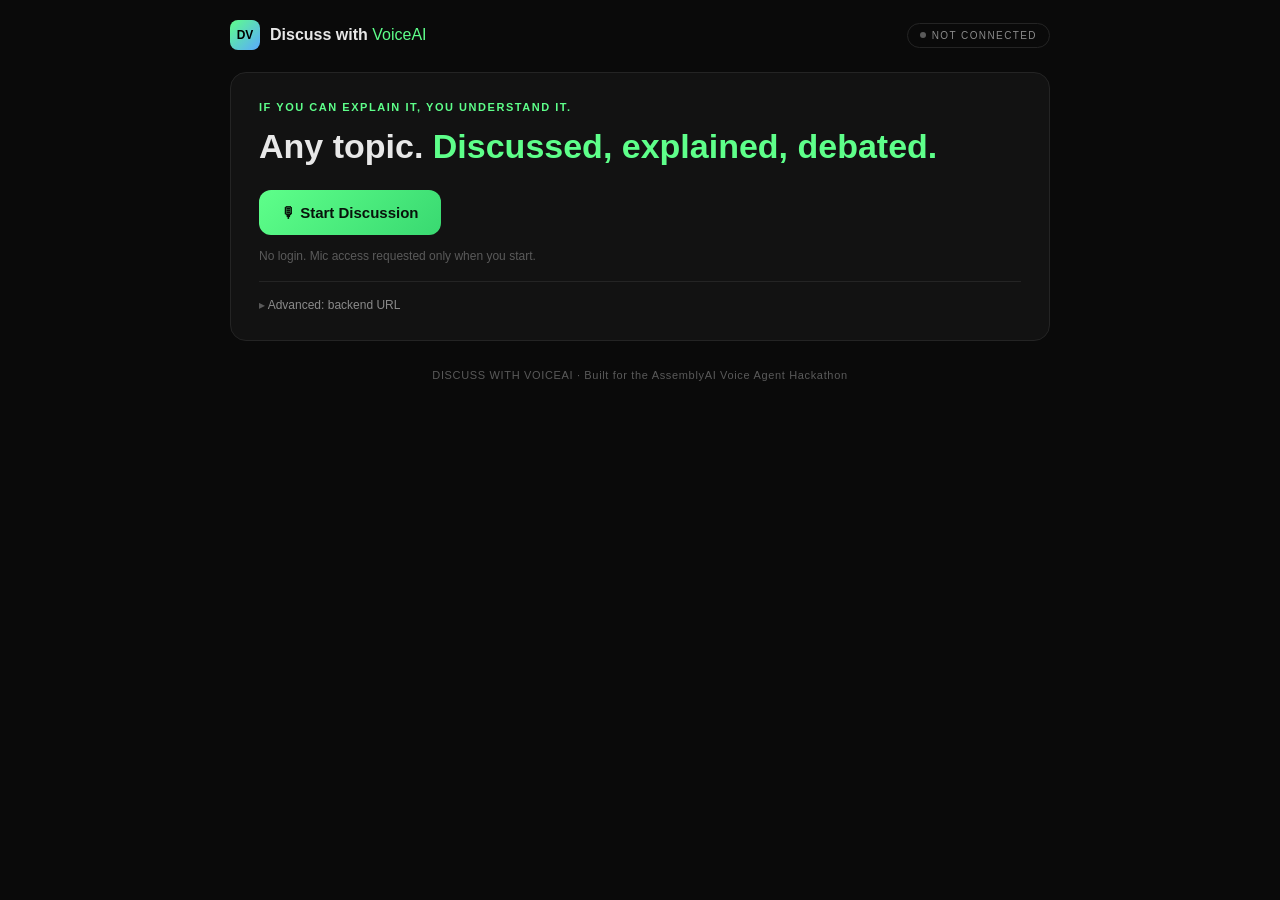
<file: app.html>
<!doctype html>
<html lang="en">
<head>
<meta charset="UTF-8" />
<meta name="viewport" content="width=device-width, initial-scale=1.0" />
<meta name="theme-color" content="#0a0a0a" />
<title>Discuss with VoiceAI | Live Discussion</title>
<style>
  :root{
    --bg:#0a0a0a; --panel:#121212; --panel2:#171717; --border:#242424;
    --text:#e8e8e8; --dim:#8a8a8a; --dim2:#5a5a5a;
    --green:#5EFF8A; --pink:#FF6EAD; --blue:#5AA9FF; --red:#FF6E6E; --amber:#D9A857;
    --mono: ui-monospace, "SF Mono", "Cascadia Code", Menlo, Consolas, monospace;
  }
  *{box-sizing:border-box}
  body{
    margin:0; background:var(--bg); color:var(--text);
    font-family: -apple-system, BlinkMacSystemFont, "Segoe UI", Roboto, sans-serif;
    min-height:100vh; padding: 20px 16px 40px; padding-block:20px 40px;
  }
  .mono{font-family:var(--mono)}
  .wrap{max-width:820px; margin:0 auto;}
  header{display:flex; align-items:center; justify-content:space-between; gap:12px; flex-wrap:wrap; margin-bottom:22px;}
  .brand{display:flex; align-items:center; gap:10px; text-decoration:none; color:var(--text);}
  .brand-mark{width:30px;height:30px;border-radius:8px;background:linear-gradient(135deg,var(--green),var(--blue));display:flex;align-items:center;justify-content:center;color:#000;font-weight:800;font-size:12px;}
  .brand b{font-weight:700} .brand em{font-style:normal;color:var(--green)}
  .pill{font-size:10px; letter-spacing:.14em; text-transform:uppercase; padding:6px 12px; border-radius:999px; border:1px solid var(--border); color:var(--dim); display:flex; align-items:center; gap:6px;}
  .dot{width:6px;height:6px;border-radius:50%;background:var(--dim2);}
  .dot.live{background:var(--green); box-shadow:0 0 8px var(--green);}
  .dot.err{background:var(--red); box-shadow:0 0 8px var(--red);}

  .card{background:var(--panel); border:1px solid var(--border); border-radius:16px; padding:28px; margin-bottom:16px;}
  .view{display:none;} .view.active{display:block;}

  /* Screen 1 */
  #startView .eyebrow{color:var(--green); font-size:11px; letter-spacing:.14em; text-transform:uppercase; margin:0 0 12px; font-weight:600;}
  #startView h1{font-size:clamp(22px,4vw,34px); line-height:1.25; margin:0 0 22px;}
  #startView h1 span{color:var(--green);}
  .cta{
    appearance:none; border:none; cursor:pointer; border-radius:12px;
    background:linear-gradient(135deg,var(--green),#39d971); color:#08130b; font-weight:700;
    padding:14px 22px; font-size:15px; display:inline-flex; align-items:center; gap:8px;
  }
  .cta:disabled{opacity:.5; cursor:not-allowed;}
  .cta.secondary{background:var(--panel2); color:var(--text); border:1px solid var(--border);}
  .note{color:var(--dim2); font-size:12px; margin-top:14px;}
  details.cfg{margin-top:18px; padding-top:16px; border-top:1px solid var(--border);}
  details.cfg summary{cursor:pointer; font-size:12px; color:var(--dim); list-style:none;}
  details.cfg summary::-webkit-details-marker{display:none;}
  details.cfg summary::before{content:'▸ '; color:var(--dim2);}
  details.cfg[open] summary::before{content:'▾ ';}
  details.cfg label{font-size:11px; color:var(--dim); display:block; margin:12px 0 6px;}
  details.cfg input{width:100%; background:var(--panel2); border:1px solid var(--border); border-radius:8px; color:var(--text); padding:9px 10px; font-family:var(--mono); font-size:12px;}

  /* Screen 2 */
  .viva-header{display:flex; align-items:center; justify-content:space-between; margin-bottom:12px; gap:10px; flex-wrap:wrap;}
  .topic-chip{font-size:11px; letter-spacing:.1em; text-transform:uppercase; color:var(--dim); }
  .topic-chip b{color:var(--text); text-transform:none; letter-spacing:0; font-size:15px; display:block; margin-top:2px;}
  .sentiment-summary{margin-left:auto; display:inline-flex; align-items:center; gap:7px; border:1px solid var(--border); background:rgba(255,255,255,.025); color:var(--dim); padding:6px 10px; border-radius:999px; font-family:var(--mono); font-size:9px; letter-spacing:.1em; text-transform:uppercase; transition:border-color .2s ease,color .2s ease,background .2s ease;}
  .sentiment-summary::before{content:''; width:6px; height:6px; border-radius:50%; background:currentColor; opacity:.8; box-shadow:0 0 7px currentColor;}
  .sentiment-summary strong{font-weight:700; color:currentColor;}
  .sentiment-summary.positive{color:var(--green); border-color:rgba(94,255,138,.3); background:rgba(94,255,138,.06);}
  .sentiment-summary.neutral{color:var(--blue); border-color:rgba(90,169,255,.3); background:rgba(90,169,255,.06);}
  .sentiment-summary.negative{color:var(--pink); border-color:rgba(255,110,173,.3); background:rgba(255,110,173,.06);}

  /* orbit visualization -- topic center, orbiting tags, You/Companion state cards.
     Tuned to actually READ as animated at a glance: a 70s rotation only
     covers ~5° in a 3-second look, which is indistinguishable from static --
     everything here completes a full, visible cycle in single-digit seconds. */
  .orbit-stage{position:relative; height:260px; margin:8px 0 18px; display:flex; align-items:center; justify-content:center;}
  .orbit-ring{
    position:absolute; width:210px; height:210px; border-radius:50%;
    border:1px solid rgba(255,255,255,.1);
    animation:ring-pulse 3s ease-in-out infinite;
  }
  .orbit-ring::before{
    content:''; position:absolute; inset:-3px; border-radius:50%; padding:2px;
    background:conic-gradient(from 0deg, transparent, var(--green), transparent 35%);
    -webkit-mask:linear-gradient(#000 0 0) content-box, linear-gradient(#000 0 0);
    -webkit-mask-composite:xor; mask-composite:exclude;
    opacity:.55; animation:ring-sweep 4s linear infinite;
  }
  @keyframes ring-pulse{
    0%,100%{transform:scale(1); box-shadow:0 0 40px 6px rgba(94,255,138,.06), inset 0 0 30px rgba(255,255,255,.02); border-color:rgba(255,255,255,.08);}
    50%{transform:scale(1.035); box-shadow:0 0 80px 18px rgba(94,255,138,.18), inset 0 0 50px rgba(255,255,255,.05); border-color:rgba(94,255,138,.35);}
  }
  @keyframes ring-sweep{from{transform:rotate(0deg);}to{transform:rotate(360deg);}}
  .orbit-link{position:absolute; top:50%; height:2px; width:120px; z-index:1; transform:translateY(-50%); overflow:hidden; border-radius:2px; background:rgba(255,255,255,.04);}
  .orbit-link.left{left:calc(8% + 118px);}
  .orbit-link.right{right:calc(8% + 118px);}
  .orbit-link i{position:absolute; inset:0; width:40%; background:linear-gradient(90deg, transparent, currentColor, transparent); opacity:.9; animation:link-sweep 1.8s linear infinite; box-shadow:0 0 8px currentColor;}
  .orbit-link.left{color:var(--green);} .orbit-link.right{color:var(--blue);}
  .orbit-link.right i{animation-direction:reverse;}
  @keyframes link-sweep{from{transform:translateX(-120%);}to{transform:translateX(220%);}}
  /* Two nested layers per tag: the outer orbits with .orbit-tags' rotation
     (position only -- rotate(angle) places each tag's slot, the matching
     rotate(-angle) cancels that SAME rotation so the slot itself doesn't
     spin); the inner .orbit-tag-spin runs its own counter-rotation over the
     identical timing as .orbit-tags, canceling the PARENT's time-varying
     rotation too. Without that inner counter-spin, the parent's rotation
     still reaches every descendant (CSS transforms compose down the tree),
     so the label text visibly tumbles/mirrors over the cycle instead of
     staying upright while it orbits. */
  .orbit-tags{position:absolute; inset:0; animation:orbit-spin 22s linear infinite;}
  .orbit-tag-pos{
    position:absolute; top:50%; left:50%;
    transform:rotate(var(--angle)) translate(148px) rotate(calc(-1 * var(--angle))) translate(-50%,-50%);
  }
  .orbit-tag-spin{display:inline-block; animation:orbit-counter-spin 22s linear infinite;}
  .orbit-tag{
    display:inline-block; font-size:9px; letter-spacing:.1em; color:var(--dim2); white-space:nowrap;
    padding:4px 9px; border:1px solid var(--border); border-radius:999px; background:rgba(10,10,10,.7);
    animation:tag-twinkle 3s ease-in-out infinite;
  }
  .orbit-tag-pos:nth-child(2) .orbit-tag{animation-delay:.75s;}
  .orbit-tag-pos:nth-child(3) .orbit-tag{animation-delay:1.5s;}
  .orbit-tag-pos:nth-child(4) .orbit-tag{animation-delay:2.25s;}
  @keyframes tag-twinkle{0%,100%{opacity:.55; border-color:var(--border);}50%{opacity:1; border-color:rgba(94,255,138,.4); color:#bfffd4;}}
  @keyframes orbit-spin{from{transform:rotate(0deg)}to{transform:rotate(360deg)}}
  @keyframes orbit-counter-spin{from{transform:rotate(0deg)}to{transform:rotate(-360deg)}}
  .topic-center{position:relative; text-align:center; max-width:180px; z-index:2; animation:topic-float 3s ease-in-out infinite;}
  .topic-center b{display:block; font-size:17px; font-weight:600; font-style:italic; animation:topic-glow 3s ease-in-out infinite;}
  @keyframes topic-float{0%,100%{transform:translateY(0);}50%{transform:translateY(-4px);}}
  @keyframes topic-glow{0%,100%{text-shadow:0 0 0 transparent;}50%{text-shadow:0 0 20px rgba(94,255,138,.5);}}
  .topic-center small{display:block; margin-top:5px; font-size:9px; letter-spacing:.14em; color:var(--dim2); text-transform:uppercase;}

  .state-card{
    position:absolute; top:50%; width:118px;
    background:rgba(13,13,13,.85); border-radius:10px; padding:9px 10px; z-index:3;
    backdrop-filter:blur(2px);
    animation:card-float 3s ease-in-out infinite;
  }
  .state-card.companion{left:8%; border:1px solid rgba(94,255,138,.35); box-shadow:0 0 18px rgba(94,255,138,.08);}
  .state-card.you{right:8%; border:1px solid rgba(90,169,255,.35); box-shadow:0 0 18px rgba(90,169,255,.08); animation-delay:1.5s;}
  .state-card.active.companion{box-shadow:0 0 30px rgba(94,255,138,.3);}
  .state-card.active.you{box-shadow:0 0 30px rgba(90,169,255,.3);}
  @keyframes card-float{0%,100%{transform:translateY(-50%);}50%{transform:translateY(calc(-50% - 5px));}}
  .state-card-head{font-size:9px; letter-spacing:.1em; display:flex; align-items:center; gap:5px; margin-bottom:6px;}
  .state-card.companion .state-card-head{color:var(--green);}
  .state-card.you .state-card-head{color:var(--blue);}
  .state-card-head .dot2{width:5px;height:5px;border-radius:50%;background:currentColor; animation:dot-blink 1.4s ease-in-out infinite;}
  @keyframes dot-blink{0%,100%{opacity:1; box-shadow:0 0 4px currentColor;}50%{opacity:.3; box-shadow:none;}}
  .wave{display:flex; align-items:flex-end; gap:2px; height:14px; margin-bottom:6px;}
  .wave i{width:3px; border-radius:2px; background:currentColor; opacity:.35; height:35%; transition:height .1s ease; transform-origin:bottom; animation:bar-idle 1.4s ease-in-out infinite;}
  .wave i:nth-child(1){animation-delay:0s;} .wave i:nth-child(2){animation-delay:.15s;}
  .wave i:nth-child(3){animation-delay:.3s;} .wave i:nth-child(4){animation-delay:.45s;}
  .wave i:nth-child(5){animation-delay:.6s;}
  @keyframes bar-idle{0%,100%{transform:scaleY(1);}50%{transform:scaleY(1.8);}}
  .state-card.companion .wave{color:var(--green);}
  .state-card.you .wave{color:var(--blue);}
  .state-card.active .wave i{opacity:.9;}
  .state-card-label{font-size:10px; color:var(--dim); text-transform:lowercase;}

  .feature-pills{display:flex; gap:8px; flex-wrap:wrap; justify-content:center; margin-bottom:18px;}
  .feature-pill{font-size:9px; letter-spacing:.12em; text-transform:uppercase; padding:6px 12px; border-radius:999px; border:1px solid var(--border); color:var(--dim); display:inline-flex; align-items:center; gap:6px;}
  .feature-pill i{width:5px;height:5px;border-radius:50%;background:currentColor;}
  .feature-pill.blue{color:var(--blue);} .feature-pill.amber{color:var(--amber);} .feature-pill.pink{color:var(--pink);} .feature-pill.green{color:var(--green);}

  .transcript{height:340px; overflow-y:auto; background:#0d0d0d; border:1px solid var(--border); border-radius:12px; padding:16px; display:flex; flex-direction:column; gap:10px;}
  .line{max-width:88%; padding:9px 13px; border-radius:12px; font-size:14px; line-height:1.45;}
  .line .speaker-label{display:flex; align-items:center; gap:5px; flex-wrap:wrap; font-size:9px; letter-spacing:.12em; text-transform:uppercase; opacity:.72; margin-bottom:3px;}
  .line .speaker-label i{width:6px;height:6px;border-radius:50%;background:currentColor;}
  .line.student{align-self:flex-end; background:#17301f; border:1px solid #1f4a2b; color:#d9ffe4;}
  .line.student .speaker-label{color:var(--blue);}
  .line.agent{align-self:flex-start; background:#171717; border:1px solid var(--border); color:var(--text);}
  .line.agent .speaker-label{color:var(--green);}
  .line.interim{opacity:.55;}
  .line.challenge{background:rgba(217,168,87,.08); border:1px solid rgba(217,168,87,.4);}
  .line.challenge .speaker-label{color:var(--amber);}
  .line.challenge .challenge-tag{display:block; font-size:9px; letter-spacing:.1em; color:var(--amber); text-transform:uppercase; margin-bottom:5px;}
  .sentiment-badge{margin-left:auto; display:inline-flex; align-items:center; gap:4px; border:1px solid currentColor; border-radius:999px; padding:2px 6px; font-size:8px; letter-spacing:.08em; line-height:1.2; opacity:.9;}
  .sentiment-badge::before{content:''; width:4px; height:4px; border-radius:50%; background:currentColor;}
  .sentiment-badge.pending{color:var(--dim); border-color:var(--border);}
  .sentiment-badge.pending::before{animation:dot-blink 1.1s ease-in-out infinite;}
  .sentiment-badge.positive{color:var(--green);}
  .sentiment-badge.neutral{color:var(--blue);}
  .sentiment-badge.negative{color:var(--pink);}
  .empty-hint{color:var(--dim2); font-size:13px; margin:auto; text-align:center;}

  .controls{display:flex; align-items:center; gap:14px; margin-top:16px; flex-wrap:wrap;}
  .mic-btn{width:56px;height:56px;border-radius:50%; border:2px solid var(--border); background:var(--panel2); color:var(--text); font-size:20px; cursor:pointer; display:flex; align-items:center; justify-content:center;}
  .mic-btn.active{border-color:var(--green); box-shadow:0 0 0 6px rgba(94,255,138,.12);}
  .mic-copy strong{display:block; font-size:13px;}
  .mic-copy small{color:var(--dim); font-size:11px;}
  .noise-status{display:inline-flex; align-items:center; gap:6px; border:1px solid rgba(94,255,138,.28); background:rgba(94,255,138,.07); color:var(--green); padding:6px 10px; border-radius:999px; font-size:9px; letter-spacing:.1em; text-transform:uppercase; white-space:nowrap;}
  .noise-status i{width:6px; height:6px; border-radius:50%; background:currentColor; box-shadow:0 0 8px currentColor;}

  .ctrl-btn{appearance:none; cursor:pointer; border-radius:10px; padding:10px 16px; font-size:12px; font-weight:600; letter-spacing:.03em; border:1px solid var(--border); background:var(--panel2); color:var(--text); display:inline-flex; align-items:center; gap:6px;}
  .ctrl-btn:hover{border-color:var(--dim);}
  .ctrl-btn:disabled{opacity:.45; cursor:not-allowed;}
  .ctrl-btn.paused{border-color:var(--amber); color:var(--amber);}
  .ctrl-btn.danger{border-color:rgba(255,110,110,.4); color:var(--red);}
  .ctrl-btn.danger:hover{border-color:var(--red); background:rgba(255,110,110,.08);}

  .chat-form{display:flex; gap:10px; margin-top:16px;}
  .chat-form input{flex:1; background:var(--panel2); border:1px solid var(--border); border-radius:10px; color:var(--text); padding:12px 14px; font-size:14px;}
  .chat-form button{background:var(--green); border:none; color:#08130b; font-weight:700; border-radius:10px; padding:0 18px; cursor:pointer;}

  #errorBanner{display:none; background:rgba(255,110,110,.1); border:1px solid rgba(255,110,110,.4); color:#ffb3b3; padding:12px 16px; border-radius:10px; font-size:13px; margin-bottom:16px;}

  footer{text-align:center; color:var(--dim2); font-size:11px; margin-top:28px; letter-spacing:.06em;}
</style>
</head>
<body>
<div class="wrap">
  <header>
    <a class="brand" href="Voice-Topic-Companion.html">
      <span class="brand-mark">DV</span>
      <span><b>Discuss with</b> <em>VoiceAI</em></span>
    </a>
    <span class="pill"><span class="dot" id="connDot"></span><span id="connLabel">not connected</span></span>
  </header>

  <div id="errorBanner"></div>

  <!-- Screen 1: Start -->
  <section class="view active card" id="startView">
    <p class="eyebrow">If you can explain it, you understand it.</p>
    <h1>Any topic. <span>Discussed, explained, debated.</span></h1>
    <button class="cta" id="startBtn">🎙 Start Discussion</button>
    <div class="note">No login. Mic access requested only when you start.</div>
    <details class="cfg">
      <summary>Advanced: backend URL</summary>
      <label for="apiBase">Backend URL (FastAPI)</label>
      <input id="apiBase" class="mono" value="http://localhost:8010" spellcheck="false" />
    </details>
  </section>

  <!-- Screen 2: Live Discussion -->
  <section class="view card" id="vivaView">
    <div class="viva-header">
      <span class="pill"><span class="dot live"></span> LIVE</span>
      <span id="sentimentSummary" class="sentiment-summary" role="status" aria-live="polite" aria-atomic="true" title="Based on finalized transcript wording only, not vocal tone or emotion.">
        Text sentiment · <strong id="sentimentSummaryLabel">Waiting</strong>
      </span>
    </div>

    <div class="orbit-stage">
      <div class="orbit-ring"></div>
      <div class="orbit-link left"><i></i></div>
      <div class="orbit-link right"><i></i></div>
      <div class="orbit-tags">
        <div class="orbit-tag-pos" style="--angle:0deg"><span class="orbit-tag-spin"><span class="orbit-tag">SPACE</span></span></div>
        <div class="orbit-tag-pos" style="--angle:90deg"><span class="orbit-tag-spin"><span class="orbit-tag">PHILOSOPHY</span></span></div>
        <div class="orbit-tag-pos" style="--angle:180deg"><span class="orbit-tag-spin"><span class="orbit-tag">CRICKET</span></span></div>
        <div class="orbit-tag-pos" style="--angle:270deg"><span class="orbit-tag-spin"><span class="orbit-tag">AI</span></span></div>
      </div>
      <div class="topic-center">
        <b id="topicLabel">Waiting…</b>
        <small>TOPIC • CENTER</small>
      </div>
      <div class="state-card companion" id="companionCard">
        <div class="state-card-head"><span class="dot2"></span>COMPANION</div>
        <div class="wave"><i></i><i></i><i></i><i></i><i></i></div>
        <div class="state-card-label" id="companionLabel">listening</div>
      </div>
      <div class="state-card you" id="youCard">
        <div class="state-card-head"><span class="dot2"></span>YOU</div>
        <div class="wave"><i></i><i></i><i></i><i></i><i></i></div>
        <div class="state-card-label" id="youLabel">listening</div>
      </div>
    </div>

    <div class="feature-pills">
      <span class="feature-pill blue"><i></i>Discuss any topic</span>
      <span class="feature-pill amber"><i></i>Debate mode</span>
      <span class="feature-pill pink"><i></i>Hindi + Hinglish</span>
      <span class="feature-pill green"><i></i>Noise cancellation</span>
      <span class="feature-pill amber"><i></i>Sentiment analysis</span>
      <span class="feature-pill blue"><i></i>Reference lookup tool</span>
    </div>

    <div class="transcript" id="transcript">
      <div class="empty-hint">Your conversation will appear here.<br><small>Ask a question, request an example, or ask it to argue the other side.</small></div>
    </div>

    <!-- real voice controls (hidden in mock mode) -->
    <div class="controls" id="voiceControls">
      <button class="mic-btn" id="micIndicator" disabled>●</button>
      <div class="mic-copy"><strong id="micLabel">Connecting…</strong><small>Speak naturally, interrupt anytime</small></div>
      <span class="noise-status" title="AssemblyAI Voice Focus isolates your voice on the server; browser echo cancellation prevents speaker feedback."><i></i>Voice Focus · NC on</span>
      <button class="ctrl-btn" id="pauseBtn" type="button" disabled>⏸ Pause</button>
      <button class="ctrl-btn danger" id="disconnectBtn" type="button" disabled>⏹ Disconnect</button>
    </div>

    <!-- mock-mode text fallback (shown only when the backend has no AssemblyAI key yet) -->
    <form class="chat-form" id="chatForm" style="display:none;">
      <input id="chatInput" placeholder="Type a topic, a question, or a challenge…" autocomplete="off" />
      <button type="submit">Send</button>
    </form>
  </section>

  <footer>DISCUSS WITH VOICEAI · Built for the AssemblyAI Voice Agent Hackathon</footer>
</div>

<script>
/* =========================================================================
   Discuss with VoiceAI -- browser client
   Real path:  browser <-> our backend (GET /api/token only)
               browser <-> wss://agents.assemblyai.com/v1/ws (direct, real voice)
   Mock path:  browser <-> our backend (POST /api/mock_chat) -- text chat,
               same persona, used when the backend has no AssemblyAI key yet.

   This is a plain open-ended discussion agent -- no topic map, no grading,
   no "understanding verdict". One screen just shows the live transcript
   until the user ends the session.
   ========================================================================= */

const $ = (id) => document.getElementById(id);
const views = { start: $('startView'), viva: $('vivaView') };
function showView(name){ Object.values(views).forEach(v => v.classList.remove('active')); views[name].classList.add('active'); window.scrollTo({top:0, behavior:'smooth'}); }
function apiBase(){ return $('apiBase').value.trim().replace(/\/$/, ''); }
function showError(msg){ const el = $('errorBanner'); el.textContent = msg; el.style.display = 'block'; }
function clearError(){ $('errorBanner').style.display = 'none'; }
function setConn(label, mode){
  $('connLabel').textContent = label;
  const dot = $('connDot');
  dot.className = 'dot' + (mode === 'live' ? ' live' : mode === 'err' ? ' err' : '');
}

// Cheap heuristic: guess the agent's current mode from what it just said, so
// the COMPANION state card and the transcript's counter-question callout
// track the live conversation without the agent needing to emit an explicit
// state event of its own.
function classifyAgentText(text){
  const t = text.toLowerCase();
  if (t.includes('push back') || t.includes('counter') || t.includes("what's the strongest argument") || t.includes('play devil') || t.includes('other side')) return 'challenging';
  if (t.includes('what topic') || t.includes('what would you like to know')) return 'listening';
  return 'explaining';
}
function setCompanionState(state, {active=true} = {}){
  $('companionLabel').textContent = state;
  $('companionCard').classList.toggle('active', active);
}
function setYouState(state, {active=true} = {}){
  $('youLabel').textContent = state;
  $('youCard').classList.toggle('active', active);
}

let ws = null;
let audioCtx = null;
let micStream = null;
let micNode = null;
let micStarting = false;
let playHead = 0;
const activePlaybackSources = new Set();
let sessionPaused = false;
let topicKnown = false;
let mockHistory = []; // [{role, text}]
let activeAgentReplyId = null;
let activeSessionId = null;
const agentDeltaBuffers = new Map(); // reply_id -> live caption text
const finalizedAgentReplies = new Set();
const pendingVoiceTools = new Map(); // call_id -> browser-executed client tool
let lastVoiceTurnEvent = null;
let voiceToolGeneration = 0;
let sentimentGeneration = 0;
let sentimentTurnCounter = 0;
let sentimentRequestCounter = 0;
let latestSentimentSequence = 0;
const sentimentStatesByLineId = new Map();
const sentimentRequestsByLineId = new Map();
const countedSentimentsByLineId = new Map();
const sentimentControllers = new Set();
const sentimentCounts = { POSITIVE: 0, NEUTRAL: 0, NEGATIVE: 0 };

function sentimentClass(sentiment){
  return ['POSITIVE', 'NEUTRAL', 'NEGATIVE'].includes(sentiment)
    ? sentiment.toLowerCase()
    : '';
}

function sentimentLabel(sentiment){
  return sentiment ? sentiment.charAt(0) + sentiment.slice(1).toLowerCase() : 'Waiting';
}

function renderLineSentiment(line, state){
  const speakerLabel = line.querySelector('.speaker-label');
  if (!speakerLabel) return;
  let badge = speakerLabel.querySelector('.sentiment-badge');
  if (!state || state.status === 'unavailable') {
    if (badge) badge.remove();
    return;
  }
  if (!badge) {
    badge = document.createElement('span');
    badge.className = 'sentiment-badge';
    speakerLabel.appendChild(badge);
  }
  if (state.status === 'pending') {
    badge.className = 'sentiment-badge pending';
    badge.textContent = 'Analyzing…';
    badge.title = 'Analyzing finalized transcript wording…';
    badge.setAttribute('aria-label', 'Text sentiment analysis in progress');
    return;
  }

  const label = sentimentLabel(state.sentiment);
  const source = state.source === 'assemblyai_llm_gateway'
    ? 'AssemblyAI LLM Gateway'
    : 'local fallback';
  badge.className = `sentiment-badge ${sentimentClass(state.sentiment)}`;
  badge.textContent = label;
  badge.title = `${state.reason} Text-only result via ${source}; vocal tone is not analyzed.`;
  badge.setAttribute('aria-label', `Text sentiment: ${label}`);
}

function updateSentimentSummary(state){
  const summary = $('sentimentSummary');
  const label = sentimentLabel(state?.sentiment);
  summary.className = `sentiment-summary ${sentimentClass(state?.sentiment)}`.trim();
  $('sentimentSummaryLabel').textContent = label;
  const totals = `${sentimentCounts.POSITIVE} positive, ${sentimentCounts.NEUTRAL} neutral, ${sentimentCounts.NEGATIVE} negative this session`;
  summary.title = state
    ? `${state.reason} Based on transcript wording only, not vocal tone or emotion. ${totals}.`
    : 'Based on finalized transcript wording only, not vocal tone or emotion.';
}

function resetSentimentState(){
  sentimentGeneration += 1;
  sentimentControllers.forEach((controller) => controller.abort());
  sentimentControllers.clear();
  sentimentStatesByLineId.clear();
  sentimentRequestsByLineId.clear();
  countedSentimentsByLineId.clear();
  sentimentCounts.POSITIVE = 0;
  sentimentCounts.NEUTRAL = 0;
  sentimentCounts.NEGATIVE = 0;
  sentimentTurnCounter = 0;
  sentimentRequestCounter = 0;
  latestSentimentSequence = 0;
  updateSentimentSummary(null);
}

function resetVoiceTools(){
  voiceToolGeneration += 1;
  pendingVoiceTools.forEach((entry) => entry.controller?.abort());
  pendingVoiceTools.clear();
  lastVoiceTurnEvent = null;
}

// Wipes the prior session's transcript/topic so a new "Start Discussion"
// (including after Disconnect) opens a genuinely fresh chat, not the old
// one's leftover messages under a new connection.
function resetTranscriptState(){
  $('transcript').innerHTML = '<div class="empty-hint">Your conversation will appear here.<br><small>Ask a question, request an example, or ask it to argue the other side.</small></div>';
  interimLines.student = null;
  interimLines.agent = null;
  transcriptLinesById.clear();
  agentDeltaBuffers.clear();
  finalizedAgentReplies.clear();
  activeAgentReplyId = null;
  $('topicLabel').textContent = 'Waiting…';
}

function currentDateTimeSnapshot(now = new Date()){
  const pad = (value) => String(value).padStart(2, '0');
  const offsetMinutes = -now.getTimezoneOffset();
  const offsetSign = offsetMinutes >= 0 ? '+' : '-';
  const offsetAbsolute = Math.abs(offsetMinutes);
  const utcOffset = `${offsetSign}${pad(Math.floor(offsetAbsolute / 60))}:${pad(offsetAbsolute % 60)}`;
  const localDate = `${now.getFullYear()}-${pad(now.getMonth() + 1)}-${pad(now.getDate())}`;
  const localTime = `${pad(now.getHours())}:${pad(now.getMinutes())}:${pad(now.getSeconds())}`;
  let timeZone = 'unknown';
  try {
    timeZone = Intl.DateTimeFormat().resolvedOptions().timeZone || 'unknown';
  } catch (err) {
    console.warn('Could not resolve browser time zone:', err.message);
  }
  return {
    source: 'user_device_clock',
    local_date: localDate,
    local_time_24h: localTime,
    weekday: new Intl.DateTimeFormat('en-US', { weekday: 'long' }).format(now),
    time_zone: timeZone,
    utc_offset: utcOffset,
    local_iso: `${localDate}T${localTime}${utcOffset}`,
    utc_iso: now.toISOString(),
  };
}

function maybeSendVoiceToolResult(entry){
  if (!entry.ready || lastVoiceTurnEvent !== 'reply.done' || entry.generation !== voiceToolGeneration) return;
  if (!ws || ws.readyState !== WebSocket.OPEN) return;
  console.info('[VoiceAI tool.result]', entry.name, entry.result);
  ws.send(JSON.stringify({
    type: 'tool.result',
    call_id: entry.callId,
    result: JSON.stringify(entry.result),
    is_error: entry.isError,
  }));
  pendingVoiceTools.delete(entry.callId);
}

async function handleVoiceToolCall(msg){
  if (!msg.call_id || pendingVoiceTools.has(msg.call_id)) return;
  const controller = new AbortController();
  const entry = {
    callId: msg.call_id,
    name: msg.name,
    generation: voiceToolGeneration,
    controller,
    ready: false,
    isError: false,
    result: null,
  };
  pendingVoiceTools.set(entry.callId, entry);
  setCompanionState('researching');
  console.info('[VoiceAI tool.call]', msg.name, msg.arguments || {});

  try {
    if (msg.name === 'get_current_datetime') {
      entry.result = currentDateTimeSnapshot();
    } else if (msg.name === 'web_search') {
      const query = String(msg.arguments?.query || '').trim();
      if (!query) throw new Error('The live web-search query was empty.');
      const language = ['en', 'hi'].includes(msg.arguments?.language)
        ? msg.arguments.language
        : 'auto';
      const response = await fetch(`${apiBase()}/api/tools/web-search`, {
        method: 'POST',
        headers: { 'content-type': 'application/json' },
        body: JSON.stringify({ query, language }),
        signal: controller.signal,
      });
      if (!response.ok) throw new Error(`live web search returned ${response.status}`);
      entry.result = {
        ...await response.json(),
        retrieved_at: currentDateTimeSnapshot(),
      };
    } else {
      throw new Error(`Unsupported client tool: ${msg.name}`);
    }
  } catch (err) {
    if (err.name === 'AbortError' || entry.generation !== voiceToolGeneration) return;
    entry.isError = true;
    entry.result = {
      error: err.message,
      scope: msg.name || 'client_tool',
      guidance: 'Tell the user the requested live value could not be verified; do not guess it.',
    };
  }

  if (entry.generation !== voiceToolGeneration) return;
  entry.ready = true;
  maybeSendVoiceToolResult(entry);
}

function flushReadyVoiceTools(){
  pendingVoiceTools.forEach((entry) => maybeSendVoiceToolResult(entry));
}

async function analyzeSentimentForLine(lineId, text){
  const normalizedText = String(text || '').trim();
  if (!lineId || !normalizedText) return;

  const stableKey = `student:${lineId}`;
  const existingRequest = sentimentRequestsByLineId.get(stableKey);
  if (existingRequest?.text === normalizedText) return;

  const requestId = ++sentimentRequestCounter;
  const sequence = requestId;
  const generation = sentimentGeneration;
  const controller = new AbortController();
  sentimentControllers.add(controller);
  sentimentRequestsByLineId.set(stableKey, { text: normalizedText, requestId, sequence });
  sentimentStatesByLineId.set(stableKey, { status: 'pending' });
  const currentLine = transcriptLinesById.get(stableKey);
  if (currentLine) renderLineSentiment(currentLine, { status: 'pending' });

  try {
    const response = await fetch(`${apiBase()}/api/sentiment`, {
      method: 'POST',
      headers: { 'content-type': 'application/json' },
      body: JSON.stringify({
        item_id: String(lineId).slice(0, 128),
        text: normalizedText.slice(0, 4000),
        speaker: 'user',
      }),
      signal: controller.signal,
    });
    if (!response.ok) throw new Error(`backend returned ${response.status}`);
    const result = await response.json();
    const latestRequest = sentimentRequestsByLineId.get(stableKey);
    if (generation !== sentimentGeneration || latestRequest?.requestId !== requestId) return;
    if (!['POSITIVE', 'NEUTRAL', 'NEGATIVE'].includes(result.sentiment)) {
      throw new Error('backend returned an invalid sentiment label');
    }

    const previousSentiment = countedSentimentsByLineId.get(stableKey);
    if (previousSentiment) sentimentCounts[previousSentiment] -= 1;
    sentimentCounts[result.sentiment] += 1;
    countedSentimentsByLineId.set(stableKey, result.sentiment);

    const completedState = {
      status: 'complete',
      sentiment: result.sentiment,
      reason: result.reason || 'Text sentiment classified.',
      source: result.source,
    };
    sentimentStatesByLineId.set(stableKey, completedState);
    const line = transcriptLinesById.get(stableKey);
    if (line) renderLineSentiment(line, completedState);
    if (sequence >= latestSentimentSequence) {
      latestSentimentSequence = sequence;
      updateSentimentSummary(completedState);
    }
  } catch (err) {
    if (err.name === 'AbortError' || generation !== sentimentGeneration) return;
    const latestRequest = sentimentRequestsByLineId.get(stableKey);
    if (latestRequest?.requestId !== requestId) return;
    sentimentStatesByLineId.set(stableKey, { status: 'unavailable' });
    const line = transcriptLinesById.get(stableKey);
    if (line) renderLineSentiment(line, { status: 'unavailable' });
    console.warn('Optional sentiment analysis unavailable:', err.message);
  } finally {
    sentimentControllers.delete(controller);
  }
}

// ---- transcript rendering ----
// Key live/final lines by the IDs AssemblyAI sends. A final event then
// updates its existing interim bubble instead of appending a duplicate.
const interimLines = { student: null, agent: null };
const transcriptLinesById = new Map();
function addLine(speaker, text, {interim=false, challenge=false, lineId=null} = {}){
  const box = $('transcript');
  const hint = box.querySelector('.empty-hint');
  if (hint) hint.remove();

  const stableKey = lineId ? `${speaker}:${lineId}` : null;
  let line = stableKey ? transcriptLinesById.get(stableKey) : interimLines[speaker];
  if (!line) {
    line = document.createElement('div');
    box.appendChild(line);
    if (stableKey) transcriptLinesById.set(stableKey, line);
  }

  const labelHtml = `<div class="speaker-label"><i></i><span>${speaker === 'student' ? 'You' : 'Companion'}</span></div>`;
  const tagHtml = challenge ? '<span class="challenge-tag">↳ counter-question</span>' : '';
  line.className = `line ${speaker}` + (interim ? ' interim' : '') + (challenge ? ' challenge' : '');
  line.innerHTML = `${labelHtml}${tagHtml}<span class="text"></span>`;
  line.querySelector('.text').textContent = text;
  if (stableKey) renderLineSentiment(line, sentimentStatesByLineId.get(stableKey));
  if (interim) interimLines[speaker] = line;
  else if (interimLines[speaker] === line) interimLines[speaker] = null;

  box.scrollTop = box.scrollHeight;
  // Only ever consider a FINAL (non-interim) student line as the topic --
  // an interim delta is still-changing text, and locking onto a half-spoken
  // fragment would freeze the display on something incomplete.
  if (speaker === 'student' && !interim && !topicKnown) {
    maybeSetTopic(text);
  }
}

// Agent delta events are word/token chunks and are not guaranteed to carry
// surrounding whitespace. Join word boundaries while keeping punctuation
// and contractions attached; the canonical final event still replaces this.
function appendAgentDelta(buffer, rawDelta){
  const delta = String(rawDelta ?? '');
  if (!buffer || !delta) return buffer + delta;
  if (/\s$/.test(buffer) || /^\s/.test(delta)) return buffer + delta;
  if (/^[,.;:!?%…)}\]”"]/.test(delta)) return buffer + delta;
  if (/[({\[“]$/.test(buffer)) return buffer + delta;
  if (/^['’](s|re|ve|ll|d|m|t)\b/i.test(delta)) return buffer + delta;
  return `${buffer} ${delta}`;
}

// A real conversation usually opens with a greeting before the actual topic
// ("Hello." / "Hi there" / "Namaste"), so naively taking the first thing the
// student says isn't reliable -- skip pure-greeting utterances and keep
// waiting for the first substantive one.
const GREETING_RE = /^(hi+|hey+|hello+|namaste|hola|yo|sup|good\s?(morning|afternoon|evening)|kaise ho|kya haal|test(ing)?)[.!?\s]*$/i;
function maybeSetTopic(text){
  const trimmed = text.trim();
  if (!trimmed || GREETING_RE.test(trimmed)) return;
  topicKnown = true;
  $('topicLabel').textContent = trimmed.length > 28 ? trimmed.slice(0, 28) + '…' : trimmed;
}

// ---- PCM16 mic capture @ 24kHz mono --------------------------------------
// AssemblyAI's Voice Agent defaults input.format to PCM at 24 kHz when not
// set explicitly (agent_config.py now sets it explicitly too, to be safe).
// Sending audio resampled to the WRONG rate doesn't error -- it just plays
// back sped up/slowed down to the STT engine, which is a very plausible
// cause of misheard words, so this rate must match the agent's config.
//
// Noise cancellation is handled by AssemblyAI Voice Focus (configured on
// the stored agent). Keep browser noise suppression OFF: stacking a second
// denoiser can damage speech and reduce STT accuracy. Browser acoustic echo
// cancellation stays ON so the agent does not hear its own speaker output.
const TARGET_SAMPLE_RATE = 24000;

function floatTo16BitPCM(float32){
  const out = new Int16Array(float32.length);
  for (let i = 0; i < float32.length; i++){
    let s = Math.max(-1, Math.min(1, float32[i]));
    out[i] = s < 0 ? s * 0x8000 : s * 0x7fff;
  }
  return out;
}
function resampleTo(float32, inRate, outRate){
  if (inRate === outRate) return float32;
  const ratio = inRate / outRate;
  const outLen = Math.floor(float32.length / ratio);
  const out = new Float32Array(outLen);
  for (let i = 0; i < outLen; i++){
    const srcIdx = i * ratio;
    const i0 = Math.floor(srcIdx), i1 = Math.min(i0 + 1, float32.length - 1);
    const frac = srcIdx - i0;
    out[i] = float32[i0] * (1 - frac) + float32[i1] * frac;
  }
  return out;
}
function bytesToBase64(bytes){
  let binary = '';
  const chunk = 0x8000;
  for (let i = 0; i < bytes.length; i += chunk) binary += String.fromCharCode(...bytes.subarray(i, i + chunk));
  return btoa(binary);
}
function base64ToBytes(b64){
  const bin = atob(b64);
  const bytes = new Uint8Array(bin.length);
  for (let i = 0; i < bin.length; i++) bytes[i] = bin.charCodeAt(i);
  return bytes;
}

async function startMic(){
  if (micStream || micStarting) return;
  micStarting = true;
  try {
    micStream = await navigator.mediaDevices.getUserMedia({
      audio: { echoCancellation: true, noiseSuppression: false },
    });
    // Let the browser use its default hardware rate, then resample below.
    // A forced 24kHz AudioContext bypasses Firefox's echo canceller, while
    // Safari ignores the requested rate; this path stays correct on all three.
    audioCtx = new (window.AudioContext || window.webkitAudioContext)();
    const source = audioCtx.createMediaStreamSource(micStream);
    // ScriptProcessorNode is deprecated but needs no extra worklet file --
    // good enough for a hackathon MVP; swap for AudioWorklet for production.
    micNode = audioCtx.createScriptProcessor(4096, 1, 1);
    micNode.onaudioprocess = (e) => {
      if (!ws || ws.readyState !== WebSocket.OPEN || sessionPaused) return;
      const input = e.inputBuffer.getChannelData(0);
      const resampled = resampleTo(input, audioCtx.sampleRate, TARGET_SAMPLE_RATE);
      const pcm16 = floatTo16BitPCM(resampled);
      const bytes = new Uint8Array(pcm16.buffer);
      ws.send(JSON.stringify({ type: 'input.audio', audio: bytesToBase64(bytes) }));
    };
    // Route through a silent gain instead of speakers to avoid feedback --
    // ScriptProcessorNode only fires once it's part of a graph reaching the
    // destination.
    const silentGain = audioCtx.createGain();
    silentGain.gain.value = 0;
    source.connect(micNode);
    micNode.connect(silentGain);
    silentGain.connect(audioCtx.destination);

    // Analysers for the YOU/COMPANION waveform bars -- purely visual taps,
    // don't touch the actual audio graph doing the real work above.
    micAnalyser = audioCtx.createAnalyser();
    micAnalyser.fftSize = 64;
    source.connect(micAnalyser);
    companionAnalyser = audioCtx.createAnalyser();
    companionAnalyser.fftSize = 64;
    companionAnalyser.connect(audioCtx.destination);
    startWaveformLoop();

    $('micIndicator').classList.add('active');
    $('micLabel').textContent = 'Listening…';
  } catch (err) {
    stopMic();
    throw err;
  } finally {
    micStarting = false;
  }
}

function stopMic(){
  flushAgentAudio();
  if (micNode) { try { micNode.disconnect(); } catch(e){} micNode = null; }
  if (micStream) { micStream.getTracks().forEach(t => t.stop()); micStream = null; }
  if (audioCtx) { audioCtx.close().catch(() => {}); audioCtx = null; }
  playHead = 0;
  sessionPaused = false;
  $('micIndicator').classList.remove('active');
  stopWaveformLoop();
  micAnalyser = null;
  companionAnalyser = null;
}

// ---- YOU/COMPANION waveform bars, driven by real audio level when a voice
// session is active (silently does nothing in mock mode, where there's no
// real audio to visualize) ----
let micAnalyser = null;
let companionAnalyser = null;
let waveformRAF = null;
function startWaveformLoop(){
  const youBars = document.querySelectorAll('#youCard .wave i');
  const compBars = document.querySelectorAll('#companionCard .wave i');
  const youData = new Uint8Array(32);
  const compData = new Uint8Array(32);
  function tick(){
    if (micAnalyser) {
      micAnalyser.getByteFrequencyData(youData);
      youBars.forEach((bar, i) => { bar.style.height = `${20 + (youData[i * 3] / 255) * 80}%`; });
    }
    if (companionAnalyser) {
      companionAnalyser.getByteFrequencyData(compData);
      compBars.forEach((bar, i) => { bar.style.height = `${20 + (compData[i * 3] / 255) * 80}%`; });
    }
    waveformRAF = requestAnimationFrame(tick);
  }
  tick();
}
function stopWaveformLoop(){
  if (waveformRAF) cancelAnimationFrame(waveformRAF);
  waveformRAF = null;
  document.querySelectorAll('.wave i').forEach(bar => { bar.style.height = ''; });
}

// ---- playback of agent audio (base64 PCM16) ----
function flushAgentAudio(){
  ttsGeneration++;
  ttsAbortController.abort();
  ttsAbortController = new AbortController();
  ttsChain = Promise.resolve();
  ttsSentLength.clear();
  activePlaybackSources.forEach((source) => {
    try { source.stop(); } catch(e){}
    try { source.disconnect(); } catch(e){}
  });
  activePlaybackSources.clear();
  playHead = audioCtx ? audioCtx.currentTime : 0;
}

// ---- Sentence-streamed TTS playback (Hindi/Indian-accent voice via
// backend /api/tts -> edge-tts, replaces AssemblyAI's own reply.audio --
// see docs/superpowers/specs/2026-09-20-elevenlabs-tts-design.md for the
// original design and tts.py's docstring for why it's edge-tts, not
// ElevenLabs). Fires one /api/tts call per completed sentence, as soon as
// transcript.agent.delta finishes it, instead of waiting for the whole
// reply -- cuts time-to-first-audio since the model is often still
// composing later sentences while the first one is spoken. Fetches run
// concurrently; only the final decode+schedule step is serialized through
// ttsChain, so playback stays in sentence order regardless of which fetch
// resolves first. ----
const SENTENCE_SPLIT_RE = /[^.!?।]+[.!?।]+[\"')\]]*\s*/g;
let ttsGeneration = 0;
let ttsAbortController = new AbortController();
let ttsChain = Promise.resolve();
const ttsSentLength = new Map(); // replyId -> chars already sent to TTS

// Kicks off the network fetch immediately (does not wait its turn) so
// sibling sentences' ~1s TTS round trips overlap instead of stacking.
function fetchTtsAudio(text, signal){
  return fetch(`${apiBase()}/api/tts`, {
    method: 'POST',
    headers: { 'content-type': 'application/json' },
    body: JSON.stringify({ text }),
    signal,
  }).then((res) => {
    if (!res.ok) throw new Error(`TTS request failed: ${res.status}`);
    return res.arrayBuffer();
  });
}

// Awaits an already-in-flight fetch and schedules its audio. Only this step
// is serialized through ttsChain, so playback stays in sentence order even
// when the underlying fetches finish out of order.
async function playTtsBuffer(fetchPromise, generation){
  let arrayBuffer;
  try {
    arrayBuffer = await fetchPromise;
  } catch (err) {
    if (err.name !== 'AbortError') console.warn('[playTtsBuffer] TTS fetch failed', err);
    return;
  }
  if (!audioCtx || generation !== ttsGeneration) return;
  const decoded = await audioCtx.decodeAudioData(arrayBuffer);
  if (generation !== ttsGeneration) return;
  const src = audioCtx.createBufferSource();
  src.buffer = decoded;
  src.connect(companionAnalyser || audioCtx.destination);
  activePlaybackSources.add(src);
  src.onended = () => {
    activePlaybackSources.delete(src);
    try { src.disconnect(); } catch(e){}
  };
  const now = audioCtx.currentTime;
  const startAt = Math.max(now, playHead);
  src.start(startAt);
  playHead = startAt + decoded.duration;
}

// Extracts any newly-completed sentences from fullText (accumulated caption
// for replyId) that haven't been sent to TTS yet, and queues each on
// ttsChain. `final` also flushes a trailing sentence-less remainder (e.g. a
// short reply with no terminal punctuation).
function speakNewSentences(replyId, fullText, final){
  const already = ttsSentLength.get(replyId) || 0;
  const unsent = fullText.slice(already);
  const sentences = [];
  let consumed = 0;
  SENTENCE_SPLIT_RE.lastIndex = 0;
  let match;
  while ((match = SENTENCE_SPLIT_RE.exec(unsent)) !== null) {
    sentences.push(match[0]);
    consumed = SENTENCE_SPLIT_RE.lastIndex;
  }
  if (final) {
    const rest = unsent.slice(consumed).trim();
    if (rest) { sentences.push(rest); consumed = unsent.length; }
  }
  if (consumed > 0) ttsSentLength.set(replyId, already + consumed);
  if (final) ttsSentLength.delete(replyId);

  const generation = ttsGeneration;
  const signal = ttsAbortController.signal;
  for (const raw of sentences) {
    const text = raw.trim();
    if (!text || !audioCtx) continue;
    const fetchPromise = fetchTtsAudio(text, signal);
    fetchPromise.catch(() => {}); // avoid unhandled-rejection noise; playTtsBuffer awaits it for real
    ttsChain = ttsChain.then(() => (generation === ttsGeneration ? playTtsBuffer(fetchPromise, generation) : undefined));
  }
}

function playAgentAudio(base64, sampleRate = TARGET_SAMPLE_RATE){
  if (!audioCtx) return;
  const bytes = base64ToBytes(base64);
  const int16 = new Int16Array(bytes.buffer, bytes.byteOffset, bytes.byteLength / 2);
  const float32 = new Float32Array(int16.length);
  for (let i = 0; i < int16.length; i++) float32[i] = int16[i] / 32768;
  const buffer = audioCtx.createBuffer(1, float32.length, sampleRate);
  buffer.copyToChannel(float32, 0);
  const src = audioCtx.createBufferSource();
  src.buffer = buffer;
  // Route through companionAnalyser (which is itself connected to
  // destination) so the COMPANION waveform reacts to real playback; fall
  // back to a direct connection if the analyser isn't set up yet.
  src.connect(companionAnalyser || audioCtx.destination);
  activePlaybackSources.add(src);
  src.onended = () => {
    activePlaybackSources.delete(src);
    try { src.disconnect(); } catch(e){}
  };
  const now = audioCtx.currentTime;
  const startAt = Math.max(now, playHead);
  src.start(startAt);
  playHead = startAt + buffer.duration;
}

// ---- AssemblyAI Voice Agent WebSocket (real voice path) ----
async function connectVoiceAgent(agent_id, token){
  const wsUrl = new URL('wss://agents.assemblyai.com/v1/ws');
  wsUrl.searchParams.set('token', token);
  ws = new WebSocket(wsUrl);

  ws.onopen = () => {
    setConn('connecting…', '');
    // Must wait for the socket to actually be OPEN before sending --
    // WebSocket.send() throws synchronously while still CONNECTING.
    ws.send(JSON.stringify({ type: 'session.update', session: { agent_id } }));
  };
  ws.onclose = () => {
    setConn('disconnected', '');
    stopMic();
    setSessionControlsEnabled(false);
  };
  ws.onerror = () => {
    setConn('connection error', 'err');
    showError('Voice connection error -- check the backend URL and AssemblyAI credentials.');
    setSessionControlsEnabled(false);
  };

  ws.onmessage = async (event) => {
    const msg = JSON.parse(event.data);
    switch (msg.type) {
      case 'session.ready':
        activeSessionId = msg.session_id || null;
        setConn('live', 'live');
        try {
          const sessionClock = currentDateTimeSnapshot();
          // Seed the managed model with the real browser-local date so even
          // its search query is anchored to this session, then require a
          // fresh clock-tool call whenever exact current time is requested.
          ws.send(JSON.stringify({
            type: 'conversation.message',
            role: 'system',
            content: `Session-start device clock: ${JSON.stringify(sessionClock)}. For an exact current date/time answer, call get_current_datetime again. For latest external facts, call web_search before answering.`,
          }));
          console.info('[VoiceAI session.ready]', activeSessionId, sessionClock);
          await startMic();
          setYouState('listening', { active: false });
          setCompanionState('listening', { active: false });
          setSessionControlsEnabled(true);
        } catch (err) {
          setConn('microphone error', 'err');
          showError(`Could not start microphone: ${err.message}`);
          if (ws && ws.readyState === WebSocket.OPEN) {
            ws.send(JSON.stringify({ type: 'session.end' }));
          }
        }
        break;
      case 'input.speech.started':
        // Stop any queued companion audio immediately on barge-in. The
        // server will also confirm the interrupted reply via reply.done.
        flushAgentAudio();
        // A user interruption makes an outstanding tool result stale for the
        // reply that requested it. Abort rather than injecting old data into
        // the next conversational turn.
        if (pendingVoiceTools.size) resetVoiceTools();
        lastVoiceTurnEvent = 'input.speech.started';
        setYouState('speaking');
        setCompanionState('listening', { active: false });
        break;
      case 'input.speech.stopped':
        setYouState('listening', { active: false });
        break;
      case 'transcript.user': {
        const itemId = msg.item_id || `voice-user-${++sentimentTurnCounter}`;
        addLine('student', msg.text, { lineId: itemId });
        void analyzeSentimentForLine(itemId, msg.text);
        break;
      }
      case 'transcript.user.delta':
        addLine('student', msg.text, { interim: true, lineId: msg.item_id });
        break;
      case 'reply.started':
        lastVoiceTurnEvent = 'reply.started';
        activeAgentReplyId = msg.reply_id || null;
        if (activeAgentReplyId) {
          agentDeltaBuffers.set(activeAgentReplyId, '');
          finalizedAgentReplies.delete(activeAgentReplyId);
        }
        setCompanionState('explaining');
        break;
      case 'transcript.agent.delta': {
        // Word-level chunks aligned to playback, keyed by reply_id -- append
        // rather than replace (contrast with transcript.user.delta, which
        // sends the full partial text each time).
        const replyId = msg.reply_id || activeAgentReplyId || msg.item_id || 'active';
        if (finalizedAgentReplies.has(replyId)) break;
        const caption = appendAgentDelta(agentDeltaBuffers.get(replyId) || '', msg.delta);
        agentDeltaBuffers.set(replyId, caption);
        addLine('agent', caption, { interim: true, lineId: replyId });
        speakNewSentences(replyId, caption, false);
        break;
      }
      case 'transcript.agent': {
        const replyId = msg.reply_id || activeAgentReplyId || msg.item_id || null;
        if (replyId) {
          agentDeltaBuffers.delete(replyId);
          finalizedAgentReplies.add(replyId);
        }
        if (msg.interrupted) flushAgentAudio();
        const state = classifyAgentText(msg.text);
        addLine('agent', msg.text, { challenge: state === 'challenging', lineId: replyId });
        setCompanionState(state);
        if (!msg.interrupted) speakNewSentences(replyId || 'active', msg.text, true);
        break;
      }
      case 'reply.done':
        lastVoiceTurnEvent = 'reply.done';
        if (msg.status === 'interrupted') {
          flushAgentAudio();
          resetVoiceTools();
        } else {
          // Voice Agent client tools must return only once reply.done is the
          // latest event. A fast HTTP lookup may already be waiting here; a
          // slower one will send itself when it completes.
          flushReadyVoiceTools();
        }
        if (msg.reply_id) agentDeltaBuffers.delete(msg.reply_id);
        if (!msg.reply_id || msg.reply_id === activeAgentReplyId) activeAgentReplyId = null;
        setCompanionState('listening', { active: false });
        break;
      case 'reply.audio':
        // AssemblyAI still synthesizes this server-side; discarded unplayed.
        // speakAgentReply() (ElevenLabs, Hindi/Indian-accent) plays instead --
        // see docs/superpowers/specs/2026-09-20-elevenlabs-tts-design.md.
        break;
      case 'tool.call':
        void handleVoiceToolCall(msg);
        break;
      case 'session.error':
        showError(`Voice session error: ${msg.message || msg.code}`);
        setConn('error', 'err');
        setSessionControlsEnabled(false);
        break;
      case 'session.ended':
        setConn('ended', '');
        stopMic();
        setSessionControlsEnabled(false);
        break;
      default:
        break;
    }
  };
}

// ---- mock-mode text chat (fallback when the backend has no AssemblyAI key) ----
async function sendMockMessage(message){
  const itemId = `mock-user-${++sentimentTurnCounter}`;
  addLine('student', message, { lineId: itemId });
  void analyzeSentimentForLine(itemId, message);
  setYouState('speaking', { active: false });
  const priorHistory = [...mockHistory];
  mockHistory.push({ role: 'user', text: message });
  try {
    setCompanionState('explaining');
    const res = await fetch(`${apiBase()}/api/mock_chat`, {
      method: 'POST', headers: { 'content-type': 'application/json' },
      body: JSON.stringify({ history: priorHistory, message }),
    });
    if (!res.ok) throw new Error(`backend returned ${res.status}`);
    const { reply } = await res.json();
    const state = classifyAgentText(reply);
    addLine('agent', reply, { challenge: state === 'challenging' });
    setCompanionState(state, { active: false });
    setYouState('listening', { active: false });
    mockHistory.push({ role: 'assistant', text: reply });
  } catch (err) {
    showError(`Could not reach backend: ${err.message}`);
  }
}

async function startSession(){
  clearError();
  resetSentimentState();
  resetVoiceTools();
  resetTranscriptState();
  activeSessionId = null;
  $('startBtn').disabled = true;
  try {
    const res = await fetch(`${apiBase()}/api/token`);
    if (!res.ok) throw new Error(`backend not reachable (${res.status})`);
    const { token, agent_id, mock } = await res.json();

    showView('viva');
    topicKnown = false;
    mockHistory = [];
    setYouState('listening', { active: false });
    setCompanionState('listening', { active: false });

    if (mock) {
      setConn('mock mode (no AssemblyAI key)', 'err');
      $('voiceControls').style.display = 'none';
      $('chatForm').style.display = 'flex';
      addLine('agent', 'What topic do you want to talk about today?');
      $('chatInput').focus();
    } else {
      $('voiceControls').style.display = 'flex';
      $('chatForm').style.display = 'none';
      setConn('connecting…', '');
      await connectVoiceAgent(agent_id, token);
    }
  } catch (err) {
    showError(`Could not start session: ${err.message}. Is the FastAPI backend running at the URL above?`);
    setConn('failed to connect', 'err');
    showView('start');
  } finally {
    $('startBtn').disabled = false;
  }
}

// ---- pause / disconnect controls ----
function setSessionControlsEnabled(enabled){
  $('pauseBtn').disabled = !enabled;
  $('disconnectBtn').disabled = !enabled;
  if (!enabled){
    sessionPaused = false;
    $('pauseBtn').textContent = '⏸ Pause';
    $('pauseBtn').classList.remove('paused');
  }
}

// Pauses only the USER's mic -- the agent keeps listening (WS stays open)
// and can keep speaking/finishing its current reply. Mutes the actual mic
// track (no audio captured) and gates the send in micNode.onaudioprocess as
// a second guard. Deliberately does NOT touch audioCtx.suspend()/resume():
// suspending the whole context also froze TTS playback and, on some
// browsers, left the deprecated ScriptProcessorNode's onaudioprocess dead
// after resume() -- the agent stopped hearing the mic for the rest of the
// session. Keeping audioCtx running avoids both.
function togglePause(){
  if (!micStream) return;
  sessionPaused = !sessionPaused;
  micStream.getAudioTracks().forEach((track) => { track.enabled = !sessionPaused; });
  if (sessionPaused){
    $('pauseBtn').textContent = '▶ Resume';
    $('pauseBtn').classList.add('paused');
    $('micLabel').textContent = 'Paused (you)';
  } else {
    $('pauseBtn').textContent = '⏸ Pause';
    $('pauseBtn').classList.remove('paused');
    $('micLabel').textContent = 'Listening…';
  }
}

function disconnectSession(){
  if (ws){
    if (ws.readyState === WebSocket.OPEN) {
      try { ws.send(JSON.stringify({ type: 'session.end' })); } catch(e){}
    }
    try { ws.close(); } catch(e){}
    ws = null;
  }
  stopMic();
  setSessionControlsEnabled(false);
  setConn('disconnected', '');
  showView('start');
}

$('pauseBtn').addEventListener('click', togglePause);
$('disconnectBtn').addEventListener('click', disconnectSession);

$('startBtn').addEventListener('click', startSession);
$('chatForm').addEventListener('submit', (e) => {
  e.preventDefault();
  const val = $('chatInput').value.trim();
  if (!val) return;
  $('chatInput').value = '';
  sendMockMessage(val);
});

// Deployed (e.g. Vercel): the backend is served from this same origin under
// /api, so default to it and ignore any stale localhost URL saved earlier.
const isLocalHost = ['localhost', '127.0.0.1'].includes(location.hostname);
if (location.protocol.startsWith('http') && !isLocalHost) {
  $('apiBase').value = location.origin;
}

try {
  const saved = localStorage.getItem('examPilotApiBase');
  const staleLocalOnDeploy = !isLocalHost && saved && /localhost|127\.0\.0\.1/.test(saved);
  // Port 8000 is used by another local project in this workspace. Migrate
  // this app's previous default while preserving any genuinely custom URL.
  if (staleLocalOnDeploy) {
    // keep the same-origin default set above
  } else if (saved === 'http://localhost:8000' || saved === 'http://127.0.0.1:8000') {
    $('apiBase').value = 'http://localhost:8010';
    localStorage.setItem('examPilotApiBase', $('apiBase').value);
  } else if (saved) {
    $('apiBase').value = saved;
  }
  $('apiBase').addEventListener('change', () => { try { localStorage.setItem('examPilotApiBase', $('apiBase').value); } catch(e){} });
} catch(e) {}
</script>
</body>
</html>
</file>
